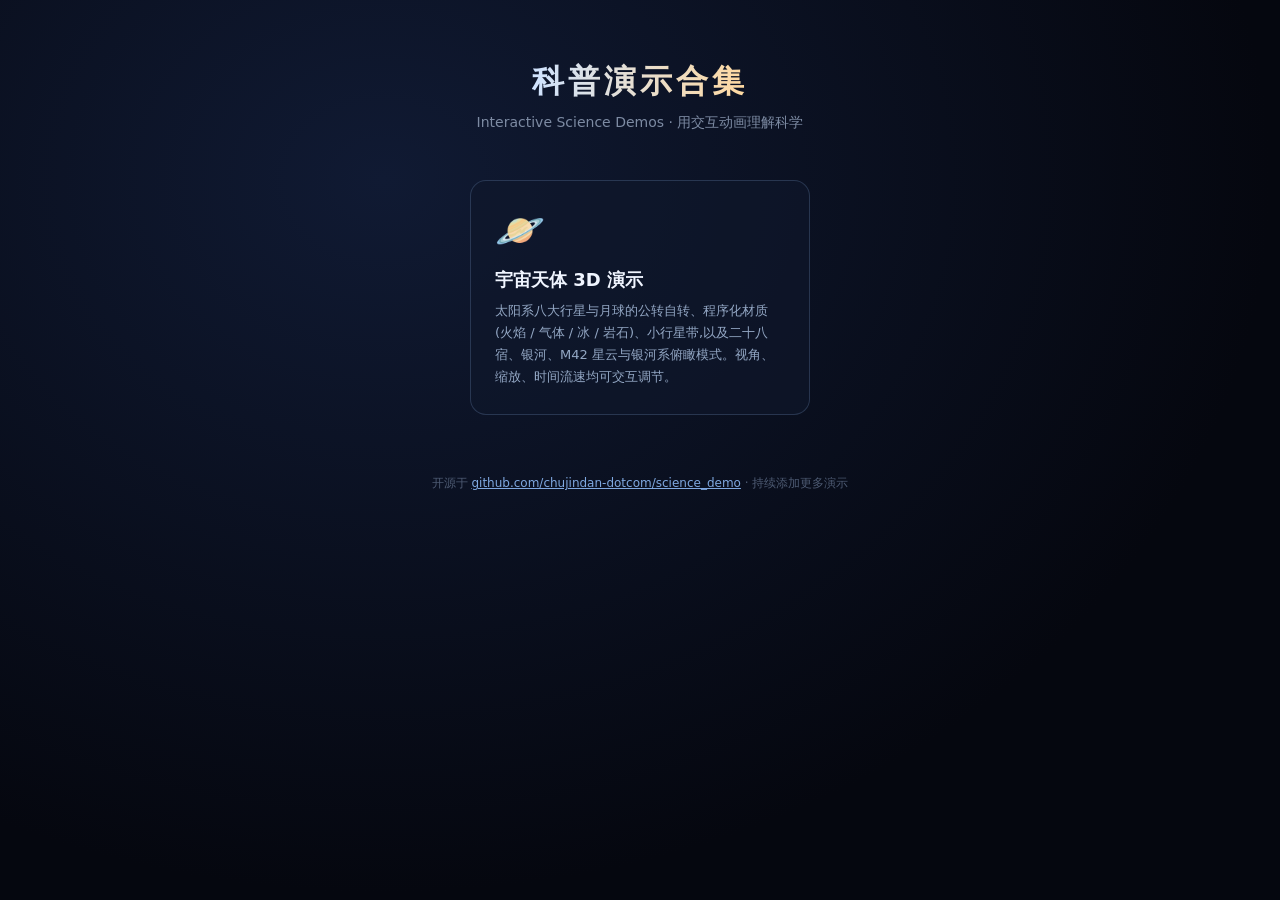
<file: index.html>
<!DOCTYPE html>
<html lang="zh-CN">
<head>
  <meta charset="UTF-8">
  <meta name="viewport" content="width=device-width, initial-scale=1.0">
  <title>Science Demo · 科普演示合集</title>
  <style>
    * { margin: 0; padding: 0; box-sizing: border-box; }
    body {
      min-height: 100vh;
      background: radial-gradient(ellipse at 30% 20%, #101a33 0%, #05070f 70%);
      font-family: "PingFang SC", "Microsoft YaHei", "Noto Sans SC", system-ui, sans-serif;
      color: #dde6f2;
      display: flex;
      flex-direction: column;
      align-items: center;
      padding: 60px 20px;
    }
    h1 {
      font-size: 32px;
      letter-spacing: 4px;
      background: linear-gradient(90deg, #cfe3ff, #ffd9a0);
      -webkit-background-clip: text;
      background-clip: text;
      color: transparent;
      margin-bottom: 10px;
    }
    .subtitle { color: #7d8ba3; font-size: 14px; margin-bottom: 48px; }
    .grid {
      display: grid;
      grid-template-columns: repeat(auto-fit, minmax(280px, 340px));
      gap: 24px;
      justify-content: center;
      width: 100%;
      max-width: 1100px;
    }
    .card {
      display: block;
      text-decoration: none;
      color: inherit;
      border: 1px solid rgba(120, 150, 200, 0.25);
      border-radius: 16px;
      padding: 26px 24px;
      background: rgba(16, 24, 44, 0.6);
      transition: transform 0.2s, border-color 0.2s, box-shadow 0.2s;
    }
    .card:hover {
      transform: translateY(-4px);
      border-color: rgba(150, 190, 255, 0.6);
      box-shadow: 0 12px 40px rgba(40, 80, 180, 0.25);
    }
    .card .icon { font-size: 40px; margin-bottom: 14px; }
    .card h2 { font-size: 18px; color: #f0f5ff; margin-bottom: 8px; }
    .card p { font-size: 13px; line-height: 1.7; color: #93a7c4; }
    .footer { margin-top: 60px; font-size: 12px; color: #4d5a72; }
    .footer a { color: #7fa8e0; }
  </style>
</head>
<body>
  <h1>科普演示合集</h1>
  <p class="subtitle">Interactive Science Demos · 用交互动画理解科学</p>
  <div class="grid">
    <a class="card" href="solar-system/">
      <div class="icon">🪐</div>
      <h2>宇宙天体 3D 演示</h2>
      <p>太阳系八大行星与月球的公转自转、程序化材质(火焰 / 气体 / 冰 / 岩石)、小行星带,以及二十八宿、银河、M42 星云与银河系俯瞰模式。视角、缩放、时间流速均可交互调节。</p>
    </a>
  </div>
  <p class="footer">开源于 <a href="https://github.com/chujindan-dotcom/science_demo">github.com/chujindan-dotcom/science_demo</a> · 持续添加更多演示</p>
</body>
</html>
</file>
